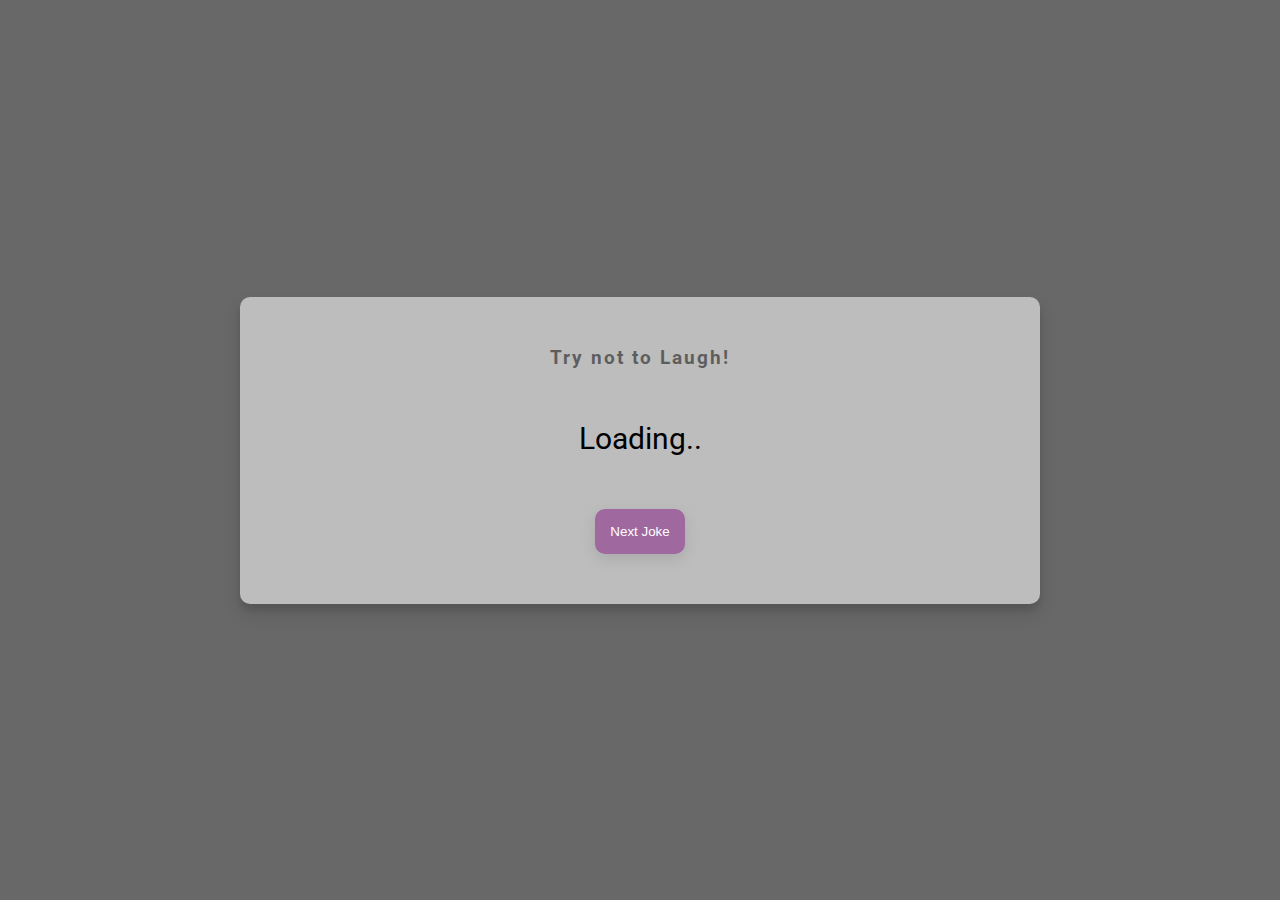
<file: Dad Jokes/index.html>
<!DOCTYPE html>
<html lang="en">

<head>
  <meta charset="UTF-8">
  <meta name="viewport" content="width=device-width, initial-scale=1.0">
  <link rel="stylesheet" href="style.css" />
  <title>Dad Jokes + API Calls</title>
</head>

<body>
  <div class="container">
    <h3>Try not to Laugh!</h3>
    <div id="joke" class="joke">
      Loading..
    </div>
    <button id="jokebtn" class="btn">
      Next Joke
    </button>
  </div>
  <script src="script.js"></script>
</body>

</html>
</file>
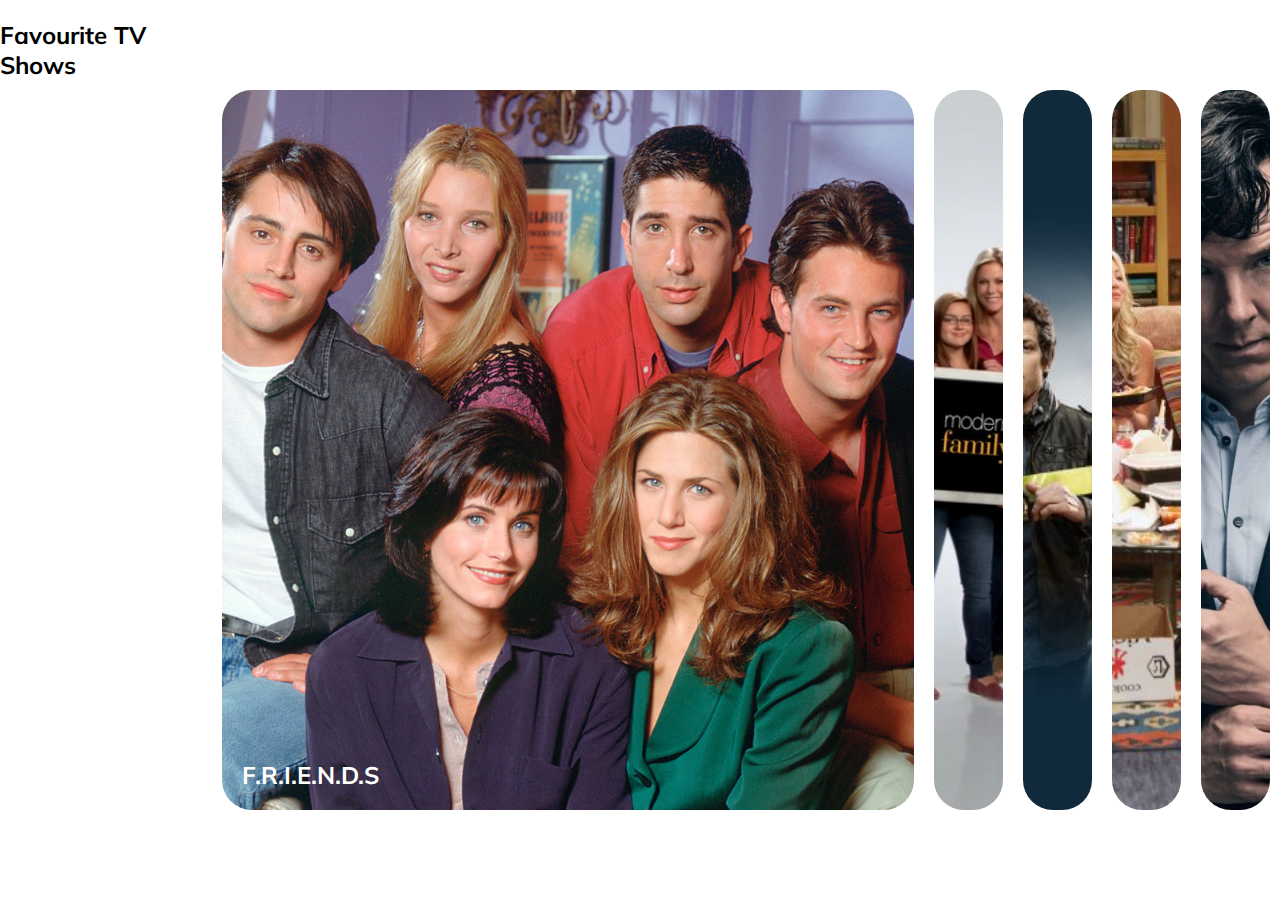
<file: Expanding Cards/index.html>
<!DOCTYPE html>
<html lang="en">
  <head>
    <meta charset="UTF-8" />
    <meta http-equiv="X-UA-Compatible" content="IE=edge" />
    <meta name="viewport" content="width=device-width, initial-scale=1.0" />

    <!--<link rel="stylesheet" href="https://cdnjs.cloudflare.com/ajax/libs/font-awesome/6.2.1/css/all.min.css" integrity="sha512-MV7K8+y+gLIBoVD59lQIYicR65iaqukzvf/nwasF0nqhPay5w/9lJmVM2hMDcnK1OnMGCdVK+iQrJ7lzPJQd1w==" crossorigin="anonymous" referrerpolicy="no-referrer" />-->

    <link rel="stylesheet" href="style.css" />
    <title>Expanding Cards</title>
  </head>
  <body>
    <h2>Favourite TV Shows</h2>

    <div class="container">
      <div class="panel active" style="background-image: url('Images/FRIENDS.jpg')">
        <h3>F.R.I.E.N.D.S</h3>
      </div>

      <div class="panel" style="background-image: url('Images/Modern_family.png')">
        <h3>Modern Family</h3>
      </div>

      <div class="panel" style="background-image: url('Images/BNN.jpg')">
        <h3>Brooklyn 99</h3>
      </div>

      <div class="panel" style="background-image: url('Images/BBT.jpg')">
        <h3>Big Bang Theory</h3>
      </div>

      <div class="panel" style="background-image: url('Images/Sherlock.jpg')">
        <h3>Sherlock</h3>
      </div>
    </div>

    <script src="script.js"></script>
  </body>
</html>
</file>
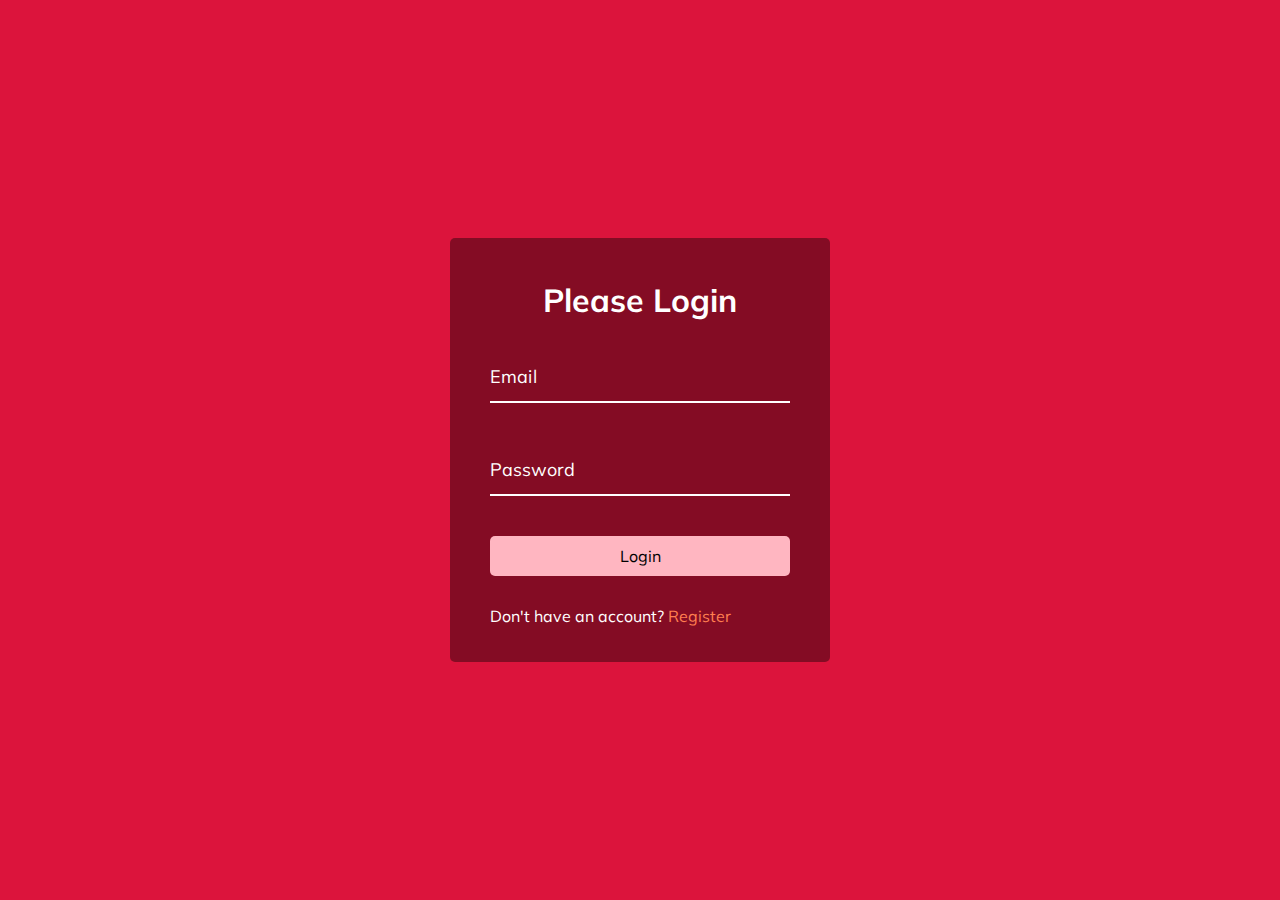
<file: Form-Wave Animation/index.html>
<!DOCTYPE html>
<html lang="en">

<head>
  <meta charset="UTF-8">
  <meta name="viewport" content="width=device-width, initial-scale=1.0">
  <link rel="stylesheet" href="style.css" />
  <title>Form Animation</title>
</head>

<body>
  <div class="container">
    <h1>Please Login</h1>
    <form>
     <div class="form-control">
      <input type="text" required>
      <label>Email</label>
     </div>

     <div class="form-control">
      <input type="password" required>
      <label>Password</label>
     </div>

     <button class="btn">Login</button>

     <p class="text">Don't have an account? <a href="#">Register</a></p>
    </form>
  </div>

  <script src="index.js"></script>
</body>

</html>
</file>
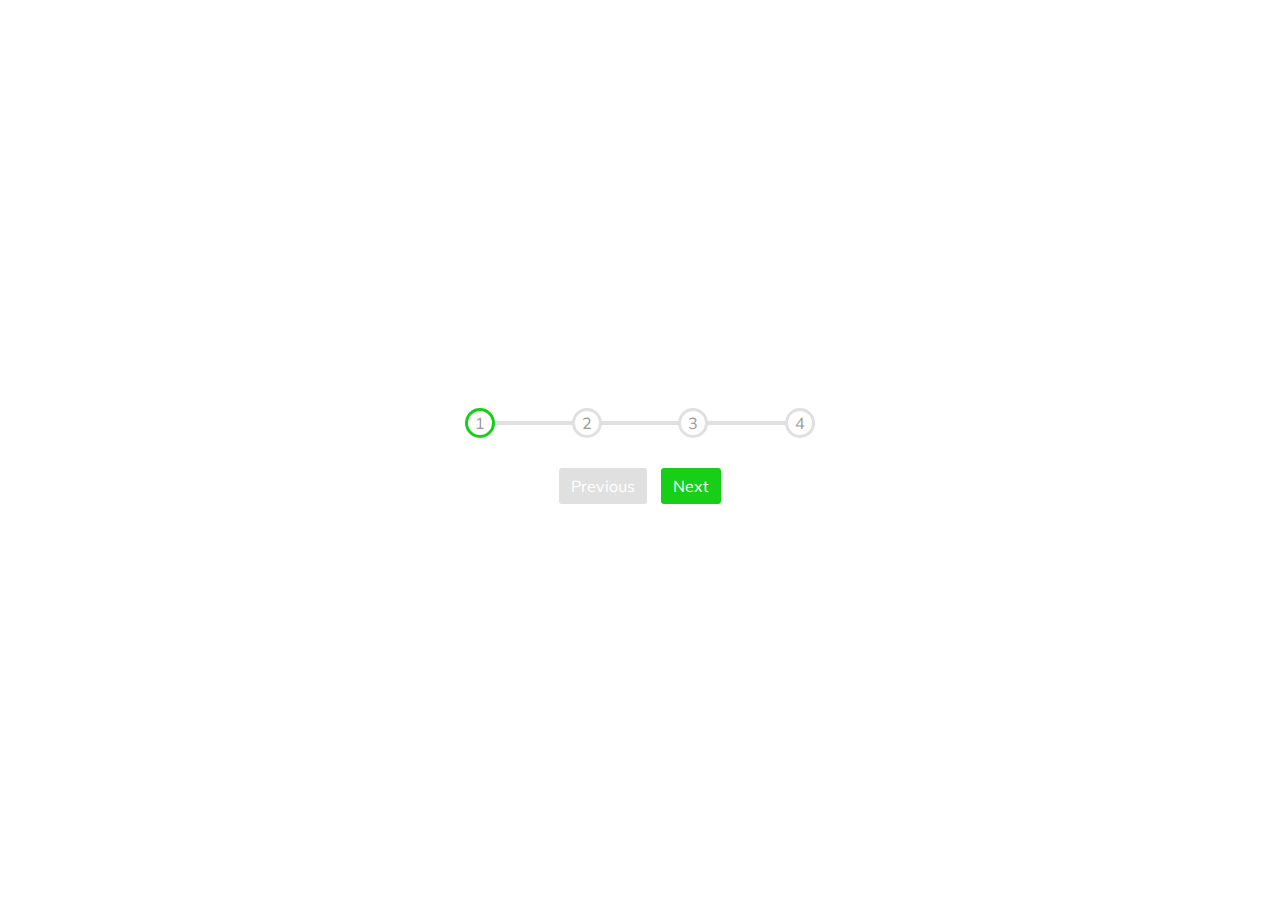
<file: Progress Steps/index.html>
<!DOCTYPE html>
<html lang="en">
  <head>
    <meta charset="UTF-8" />
    <meta name="viewport" content="width=device-width, initial-scale=1.0" />
    <link rel="stylesheet" href="style.css" />

    <title>Progress Steps</title>
  </head>

  <body>
    <div class="container">
      <div class="progress-container">
        <div class="progress" id="progress"></div>
        <div class="circle active">1</div>
        <div class="circle">2</div>
        <div class="circle">3</div>
        <div class="circle">4</div>
      </div>

      <button class="btn" id="prev" disabled>Previous</button>
      <button class="btn" id="next">Next</button>
    </div>

    <script src="script.js"></script>
  </body>
</html>
</file>
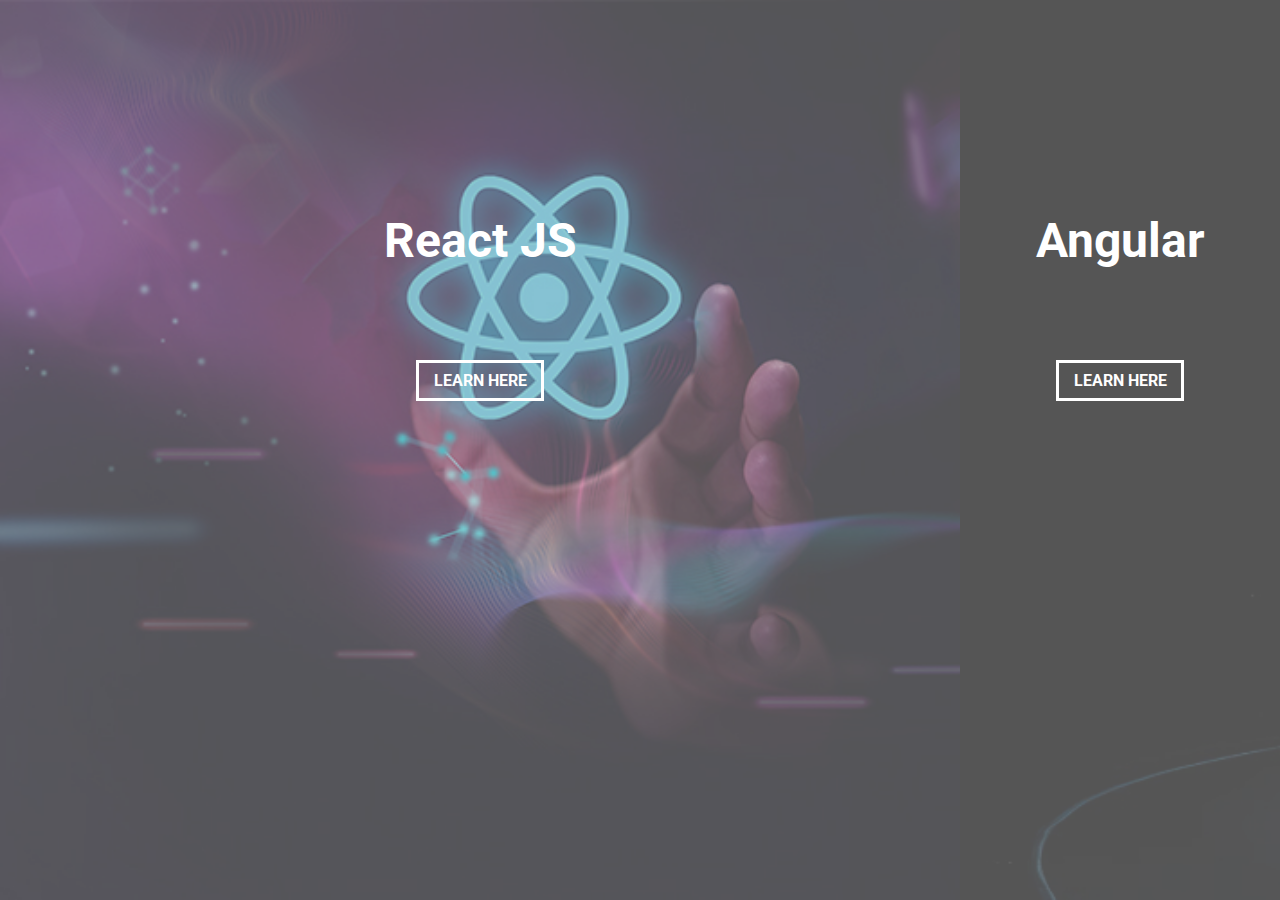
<file: Split Landing page/index.html>
<!DOCTYPE html>
<html lang="en">
<head>
  <meta charset="UTF-8">
  <meta name="viewport" content="width=device-width, initial-scale=1.0">
  <link rel="stylesheet" href="style.css" />
  <title>Split Landing Page</title>
</head>
<body>
  <div class="container">
    <div class="split left">
      <h1>React JS</h1>
      <a href="#" class="btn">LEARN HERE</a>
    </div>

    <div class="split right">
      <h1>Angular</h1>
      <a href="#" class="btn">LEARN HERE</a>
    </div>
  </div>

  <script src="index.js"></script>
</body>
</html>
</file>
<file: Dad Jokes/style.css>
@import url("https://fonts.googleapis.com/css2?family=Roboto:wght@400;700&display=swap");

* {
  box-sizing: border-box;
}

body {
  background-color: #686868;
  font-family: "Roboto", sans-serif;
  display: flex;
  flex-direction: column;
  justify-content: center;
  align-items: center;
  height: 100vh;
  overflow: hidden;
  margin: 0;
  padding: 20px;
}

.container {
  background-color: rgb(189, 189, 189);
  border-radius: 10px;
  box-shadow: 0 10px 20px rgba(0, 0, 0, 0.1), 0 6px 6px rgba(0, 0, 0, 0.1);
  padding: 50px 40px;
  text-align: center;
  max-width: 100%;
  width: 800px;
}

h3 {
  margin: 0;
  opacity: 0.5;
  letter-spacing: 2px;
}

.joke {
  font-size: 30px;
  line-height: 40px;
  margin: 50px auto;
  max-width: 600px;
}

.btn{
  background-color: #9f689f;
  color: #ffff;
  border: 0;
  border-radius: 10px;
  box-shadow: 0 5px 15px rgba(0, 0, 0, 0.1);
  padding: 15px;
  cursor: pointer;
}

.btn:active{
  transform: scale(0.98);
}

.btn:focus{
  outline: 0;
}
</file>
<file: Expanding Cards/style.css>
@import url('https://fonts.googleapis.com/css?family=Muli&display=swap');

*{
    box-sizing: border-box;
}

body{
    font-family: 'Muli', sans-serif;
    display: flex;
    
    justify-content: center;
    height: 100vh;
    overflow: hidden;
    margin: 0;  
}

.h2 {
    width: 100%;
    text-align:center;
}

.container {
display: flex;
align-items: center;
width: 90vw;
}

.panel {
    background-size: auto 100%;
    background-position: center;
    background-repeat: no-repeat;
    height: 80vh;
    border-radius: 30px;
    color: white;
    cursor: pointer;
    flex: 0.5;
    margin: 10px;
    position: relative;
    transition: flex 0.7s ease-in;
}

.panel h3 {
    font-size: 24px;
    position: absolute;
    bottom: 20px;
    left: 20px;
    margin: 0;
    opacity: 0;
}

.panel.active {
    flex: 5;
}

.panel.active h3{
    opacity: 1;
    transition: opacity 0.3s ease-in 0.4s;
}

@media (max-width: 480px) {
    .container {
        width: 100vw;
    }

    .panel:nth-of-type(4),
    .panel:nth-of-type(5) {
        display: none;
    }
}
</file>
<file: Form-Wave Animation/style.css>
@import url("https://fonts.googleapis.com/css2?family=Muli&display=swap");

* {
  box-sizing: border-box;
}

body {
  font-family: "Muli", sans-serif;
  background-color: crimson;
  color: #ffff;
  display: flex;
  flex-direction: column;
  justify-content: center;
  align-items: center;
  height: 100vh;
  overflow: hidden;
  margin: 0;
}

.container {
  background-color: rgba(0, 0, 0, 0.4);
  padding: 20px 40px;
  border-radius: 5px;
}

.container h1 {
  text-align: center;
  margin-bottom: 30px;
}

.container a {
  color: coral;
  text-decoration: none;
}

.btn {
  cursor: pointer;
  display: inline-block;
  width: 100%;
  background-color: lightpink;
  padding: 10px;
  font-family: inherit;
  font-size: 16px;
  border: 0;
  border-radius: 5px;
}

.btn:focus {
  outline: 0;
}

.btn:active {
  transform: scale(0.98);
}

.text {
  margin-top: 30px;
}

.form-control {
  position: relative;
  margin: 20px 0 40px;
  width: 300px;
}

.form-control input {
  background-color: transparent;
  border: none;
  border-bottom: #ffff 2px solid;
  display: block;
  width: 100%;
  padding: 15px 0;
  color: #ffff;
  font-size: 18px;
}

.form-control input:focus,
.form-control input:valid {
  outline: none;
  border-bottom-color: pink;
}

.form-control label {
  position: absolute;
  top: 15px;
  left: 0;
}

.form-control label span {
  display: inline-block;
  font-size: 18px;
  min-width: 5px;
  transition: 0.3s cubic-bezier(0.68, -0.55, 0.265, 1.55);
}

.form-control input:focus + label span,
.form-control input:active + label span {
  color: pink;
  transform: translateY(-30px);
}
</file>
<file: Progress Steps/style.css>
@import url("https://fonts.googleapis.com/css2?family=Mulish:ital,wght@0,200..1000;1,200..1000&family=Poppins&display=swap");

:root {
  --line-border-fill:#17cf17;
  --line-border-empty: #e0e0e0;
}

* {
  box-sizing: border-box;
}

body {
  font-family: "Mulish", sans-serif;
  display: flex;
  align-items: center;
  justify-content: center;
  height: 100vh;
}

.container {
  text-align: center;
}

.progress-container {
  display: flex;
  justify-content: space-between;
  position: relative;
  margin-bottom: 25px;
  max-width: 100%;
  width: 350px;
}

.progress-container::before {
  content: " ";
  background-color: var(--line-border-empty);
  position: absolute;
  top: 50%;
  left: 0;
  transform: translateY(-50%);
  height: 4px;
  width: 100%;
  z-index: -1;
}

.progress {
  background-color: var(--line-border-fill);
  position: absolute;
  top: 50%;
  left: 0;
  transform: translateY(-50%);
  height: 4px;
  width: 0%;
  z-index: -1;
  transition: 0.4s ease;
}

.circle {
  background-color: #fff;
  color: #999;
  border-radius: 50px;
  height: 30px;
  width: 30px;
  display: flex;
  align-items: center;
  justify-content: center;
  border: 3px solid var(--line-border-empty);
  transition: 0.4s ease;
}

.circle.active {
  border-color: var(--line-border-fill);
}

.btn{
  background-color: var(--line-border-fill);
  color: #fff;
  border: 0;
  border-radius: 3px;
  cursor: pointer;
  font-family: inherit;
  padding: 8px 12px;
  margin:5px;
  font-size: medium; 
}

.btn:active{
  transform: scale(0.98);
}

.btn:disabled{
  background-color: var(--line-border-empty);
  cursor: not-allowed;
}
</file>
<file: Split Landing page/style.css>
@import url("https://fonts.googleapis.com/css2?family=Roboto:ital,wght@0,100;0,300;0,400;0,500;0,700;0,900;1,100;1,300;1,400;1,500;1,700;1,900&display=swap");

:root {
  --left-bg-color: rgba(169, 169, 169, 0.5);
  --right-bg-color: rgba(169, 169, 169, 0.5);
  --left-btn-hover-color: #61dafb;
  --right-btn-hover-color: #be1414;
  --hover-width: 75%;
  --other-width: 25%;
  --speed: 1000ms;
}

* {
  box-sizing: border-box;
}

body {
  font-family: "Roboto", sans-serif;
  height: 100vh;
  overflow: hidden;
  margin: 0;
}

h1 {
  font-size: 3rem;
  color: #ffff;
  position: absolute;
  left: 50%;
  top: 20%;
  transform: translate(-50%);
  white-space: nowrap;
}

.btn {
  position: absolute;
  display: flex;
  align-items: center;
  justify-content: center;
  left: 50%;
  top: 40%;
  transform: translate(-50%);
  text-decoration: none;
  color: #ffff;
  border: #ffff solid 0.2rem;
  font-size: 1rem;
  font-weight: bold;
  width: 8rem;
  padding: 0.5rem;
}

.split.left .btn:hover {
  background-color: var(--left-btn-hover-color);
}

.split.right .btn:hover {
  background-color: var(--right-btn-hover-color);
}

.container {
  position: relative;
  width: 100%;
  height: 100%;
  background-color: cadetblue;
}

.split {
  position: absolute;
  width: 50%;
  height: 100%;
  overflow: hidden;
}

.split.left {
  left: 0;
  background: url("ReactJS.jpg");
  background-repeat: no-repeat;
  background-size: cover;
}

.split.left::before {
  content: "";
  position: absolute;
  width: 100%;
  height: 100%;
  background-color: var(--left-bg-color);
}

.split.right {
  right: 0;
  background: url("Angular.jpg");
  background-repeat: no-repeat;
  background-size: cover;
}

.split.right::before {
  content: "";
  position: absolute;
  width: 100%;
  height: 100%;
  background-color: var(--right-bg-color);
}

.split.right,
.split.left,
.split.right::before,
.split.left::before {
  transition: all var(--speed) ease-in-out;
}

.hover-left .left {
  width: var(--hover-width);
}

.hover-left .right {
  width: var(--other-width);
}

.hover-right .right {
  width: var(--hover-width);
}

.hover-right .left {
  width: var(--other-width);
}

@media (max-width:800px) {
  h1{
    font-size: 1.5rem;
  }

  .btn{
    width: 4rem;
  }
}
</file>
